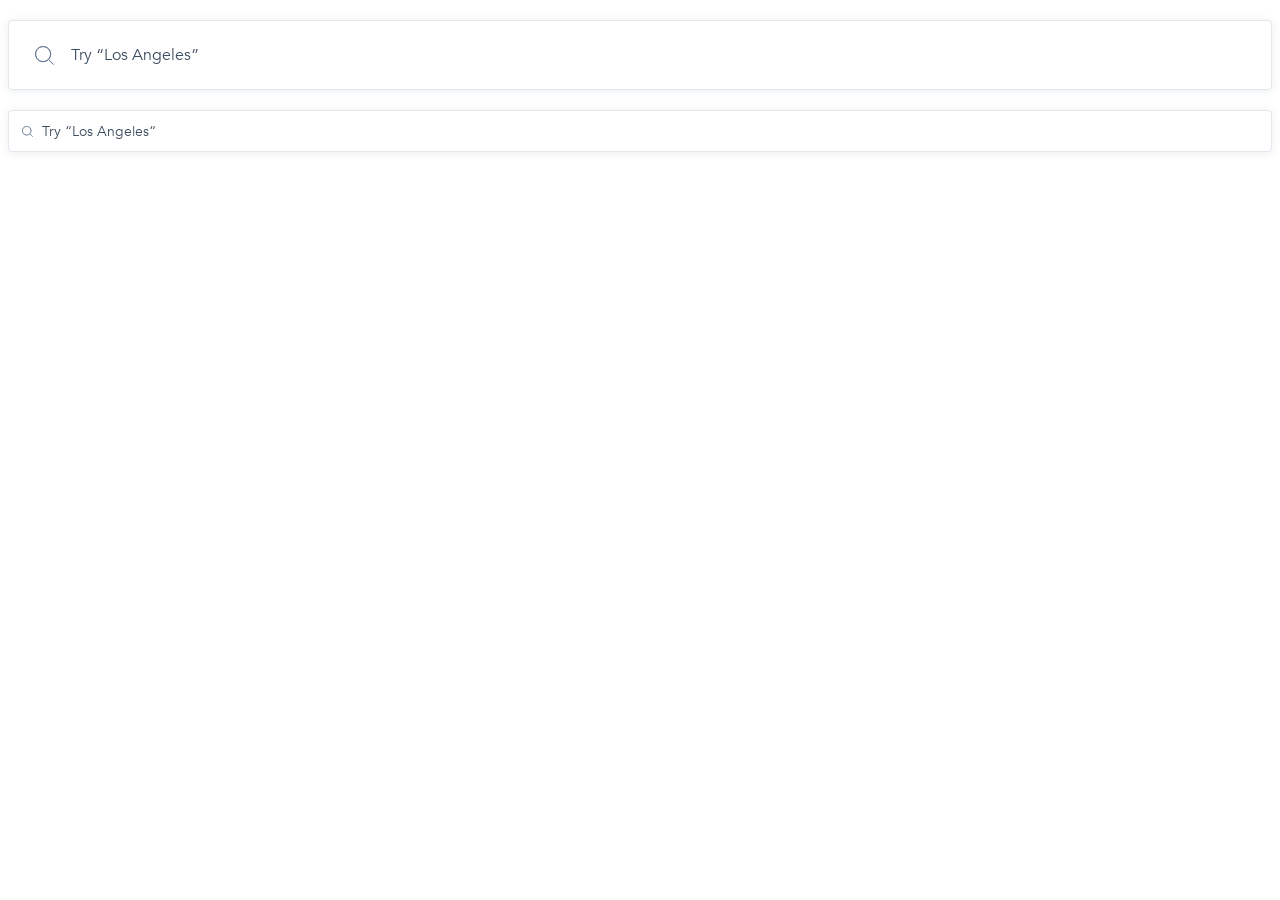
<file: index.html>
<!doctype html><html lang="en"><head><meta charset="utf-8"><meta name="viewport" content="width=device-width, user-scalable=no, initial-scale=1.0, maximum-scale=1.0, minimum-scale=1.0"><meta http-equiv="X-UA-Compatible" content="ie=edge"><title>Document</title><link rel="stylesheet" href="index.cd8af6de.css"></head><body> <form data-qa="big" class="form"> <input class="form__input form__input--big" type="text" data-qa="keypress" placeholder="Try “Los Angeles”"> </form> <form data-qa="small" class="form"> <input class="form__input form__input--small" type="text" data-qa="hover" placeholder="Try “Los Angeles“"> </form> </body></html>
</file>
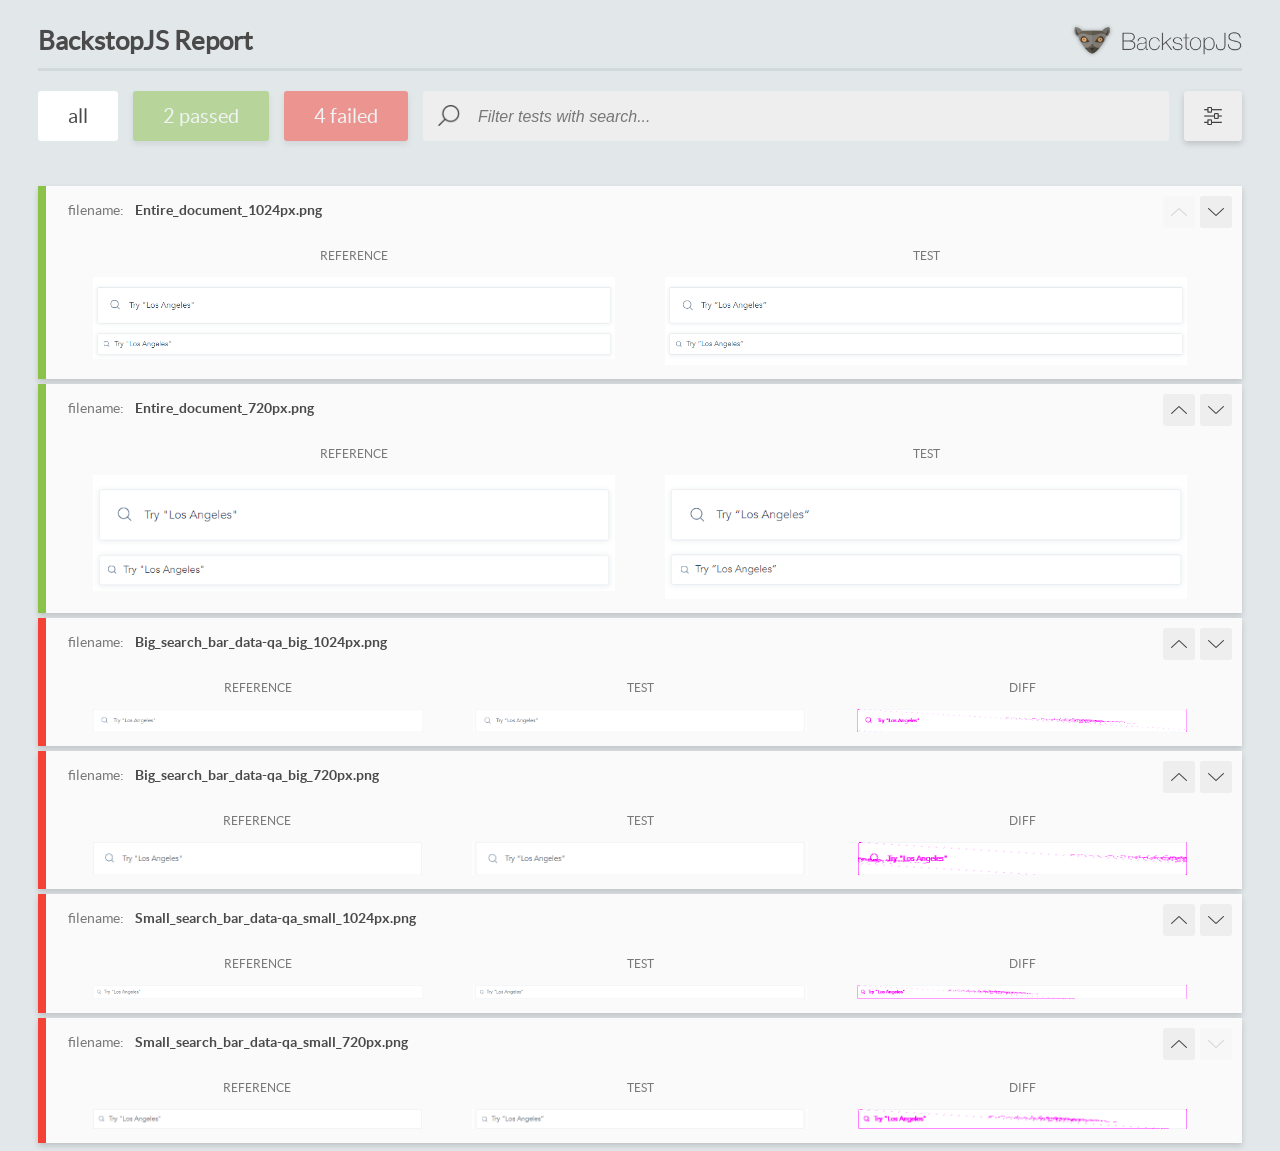
<file: report/html_report/index.html>
<!DOCTYPE html>
<html>
  <head>
    <meta charset="utf-8">
    <!-- Disable Cache -->
    <meta http-equiv="Cache-Control" content="no-cache, no-store, must-revalidate">
    <meta http-equiv="Pragma" content="no-cache">
    <meta http-equiv="Expires" content="0">

    <title>BackstopJS Report</title>

    <style>
      @font-face {
          font-family: 'latoregular';
          src: url('./assets/fonts/lato-regular-webfont.woff2') format('woff2'),
              url('./assets/fonts/lato-regular-webfont.woff') format('woff');
          font-weight: 400;
          font-style: normal;
      }
      @font-face {
          font-family: 'latobold';
          src: url('./assets/fonts/lato-bold-webfont.woff2') format('woff2'),
              url('./assets/fonts/lato-bold-webfont.woff') format('woff');
          font-weight: 700;
          font-style: normal;
      }

      .ReactModal__Body--open {
          overflow: hidden;
      }
      .ReactModal__Body--open .header {
        display: none;
      }

    </style>
  </head>
  <body style="background-color: #E2E7EA">
    <div id="root">

    </div>
    <script>
      function report (report) { // eslint-disable-line no-unused-vars
        window.tests = report;
      }
    </script>
    <script src="config.js"></script>
    <script src="index_bundle.js"></script>
  </body>
</html>
</file>
<file: index.cd8af6de.css>
@font-face{font-family:Avenir;src:url(Avenir-Book.657c3568.ttf)format("truetype");font-weight:300;font-style:normal}@font-face{font-family:Avenir;src:url(Avenir-Heavy.01d9ab74.ttf)format("truetype");font-weight:700;font-style:normal}html{font-family:Avenir,sans-serif;font-weight:300}body{margin:0;padding:0}form{box-sizing:border-box;padding:0 8px}form[data-qa=big]{margin-top:20px;margin-bottom:20px}form[data-qa=small]{margin-bottom:20px}.form__input{box-sizing:border-box;background-color:#fff;background-image:url(Search.ccd3c07b.svg);background-repeat:no-repeat;border:1px solid #e1e7ed;border-radius:4px;outline:none;width:100%;font-family:Avenir,sans-serif;font-size:16px;font-weight:300;box-shadow:0 1px 8px #3d4e611a}.form__input--big{background-position:26px 25px;background-size:19px 19px;height:70px;padding-left:62px;font-size:16px}.form__input--small{background-position:13px 15px;background-size:11px 11px;height:42px;padding-left:33px;font-size:14px}.form__input::placeholder{color:#3d4e61}.form__input:focus::placeholder{color:#000}.form__input:hover{border:1px solid #e1e7ed;box-shadow:0 3px 8px #3d4e6133}.form__input:focus{text-shadow:1px 1px 2px #00000040;color:#000;border-radius:3px;font-weight:400;box-shadow:0 4px 4px #00000040}
/*# sourceMappingURL=index.cd8af6de.css.map */
</file>
